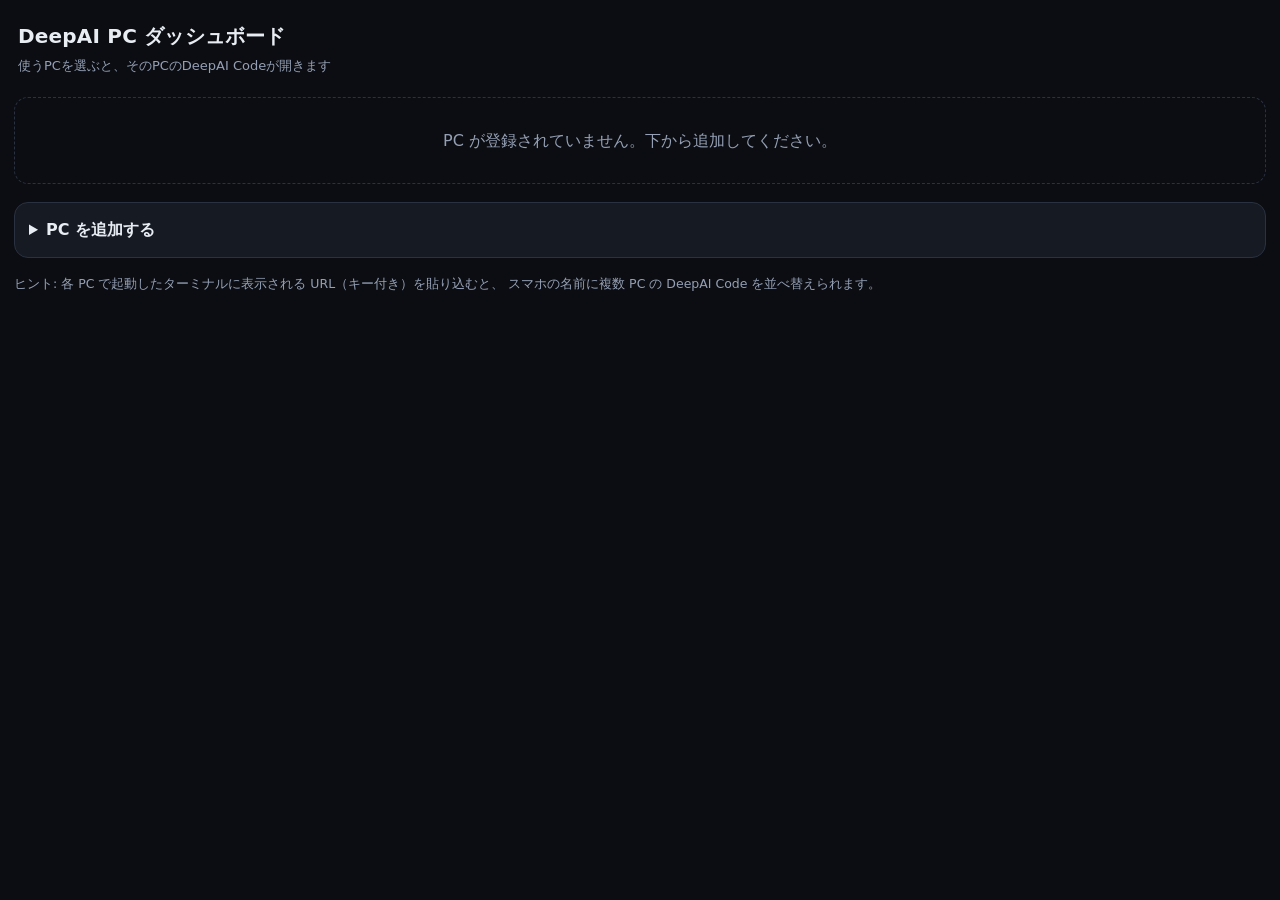
<file: app/web/launcher/index.html>
<!doctype html>
<html lang="ja">
<head>
<meta charset="utf-8" />
<meta name="viewport" content="width=device-width, initial-scale=1, viewport-fit=cover" />
<title>DeepAI ダッシュボード（PC切替）</title>
<meta name="theme-color" content="#0b0d12" />
<meta name="apple-mobile-web-app-capable" content="yes" />
<meta name="apple-mobile-web-app-status-bar-style" content="black-translucent" />
<meta name="apple-mobile-web-app-title" content="DeepAI" />
<link rel="manifest" href="./manifest.webmanifest" />
<link rel="icon" href="./icon.svg" type="image/svg+xml" />
<link rel="apple-touch-icon" href="./icon.svg" />
<link rel="stylesheet" href="./app.css" />
</head>
<body>
<header class="bar">
  <h1>DeepAI PC ダッシュボード</h1>
  <p class="sub">使うPCを選ぶと、そのPCのDeepAI Codeが開きます</p>
</header>

<main>
  <section class="list" id="list"></section>

  <details class="add" id="addBox">
    <summary>PC を追加する</summary>
    <form id="addForm">
      <label>
        名前
        <input id="name" type="text" placeholder="例: 自宅PC / 事務所PC" autocomplete="off" />
      </label>
      <label>
        URL（そのまま貼り付けてOK）
        <input id="url" type="url" inputmode="url" placeholder="http://192.168.0.6:8787/?k=xxxxxxxx" autocomplete="off" />
      </label>
      <p class="hint">各 PC で起動したターミナルに表示される URL を丸ごと貼ってください。キー（?k=）は自動で切り出します。</p>
      <button type="submit">追加する</button>
    </form>
  </details>

  <p class="note" id="note"></p>
</main>

<script src="./app.js"></script>
</body>
</html>
</file>
<file: app/web/launcher/app.css>
:root {
  color-scheme: dark;
  --bg: #0b0d12;
  --card: #151a23;
  --card2: #1c2230;
  --line: #2a3140;
  --fg: #e8ecf3;
  --muted: #95a0b5;
  --accent: #5b8cff;
  --ok: #3ecf8e;
  --bad: #ff6b6b;
}

* { box-sizing: border-box; -webkit-tap-highlight-color: transparent; }

body {
  margin: 0;
  background: var(--bg);
  color: var(--fg);
  font: 16px/1.6 system-ui, -apple-system, "Hiragino Sans", "Noto Sans JP", sans-serif;
  padding: env(safe-area-inset-top) env(safe-area-inset-right) 32px env(safe-area-inset-left);
}

.bar { padding: 20px 18px 8px; }
.bar h1 { margin: 0; font-size: 20px; letter-spacing: .01em; }
.sub { margin: 4px 0 0; color: var(--muted); font-size: 13px; }

main { padding: 12px 14px 40px; }

.list { display: flex; flex-direction: column; gap: 10px; }

.card {
  background: var(--card);
  border: 1px solid var(--line);
  border-radius: 14px;
  padding: 14px 14px 12px;
}

.card .row { display: flex; align-items: center; gap: 10px; }
.dot { width: 10px; height: 10px; border-radius: 50%; background: var(--muted); flex: none; }
.dot.ok { background: var(--ok); box-shadow: 0 0 8px rgba(62,207,142,.6); }
.dot.bad { background: var(--bad); }

.name { font-weight: 600; font-size: 16px; flex: 1; min-width: 0; overflow: hidden; text-overflow: ellipsis; white-space: nowrap; }
.state { font-size: 12px; color: var(--muted); flex: none; }
.state.ok { color: var(--ok); }
.state.bad { color: var(--bad); }

.addr { color: var(--muted); font-size: 12.5px; margin: 6px 0 0; word-break: break-all; }

.actions { display: flex; gap: 8px; margin-top: 12px; }
.actions a, .actions button {
  flex: 1;
  text-align: center;
  padding: 12px 10px;
  border-radius: 10px;
  border: 1px solid var(--line);
  background: var(--card2);
  color: var(--fg);
  font-size: 14px;
  text-decoration: none;
  cursor: pointer;
}
.actions a.go { background: var(--accent); border-color: var(--accent); color: #fff; font-weight: 600; }
.actions button.del { color: var(--muted); flex: 0 0 96px; }

.add { margin-top: 18px; border: 1px solid var(--line); border-radius: 14px; background: var(--card); }
.add summary { padding: 14px; cursor: pointer; font-weight: 600; }
.add form { padding: 0 14px 14px; display: flex; flex-direction: column; gap: 12px; }
label { display: flex; flex-direction: column; gap: 6px; font-size: 13px; color: var(--muted); }
input {
  width: 100%;
  padding: 12px;
  border-radius: 10px;
  border: 1px solid var(--line);
  background: var(--bg);
  color: var(--fg);
  font-size: 16px;
}
input:focus { outline: 2px solid var(--accent); outline-offset: 1px; }
.hint { margin: -4px 0 0; font-size: 12px; color: var(--muted); }
form button {
  padding: 13px;
  border: none;
  border-radius: 10px;
  background: var(--accent);
  color: #fff;
  font-size: 15px;
  font-weight: 600;
}

.note { color: var(--muted); font-size: 12.5px; margin-top: 16px; }
.empty { color: var(--muted); text-align: center; padding: 30px 10px; border: 1px dashed var(--line); border-radius: 14px; }
</file>
